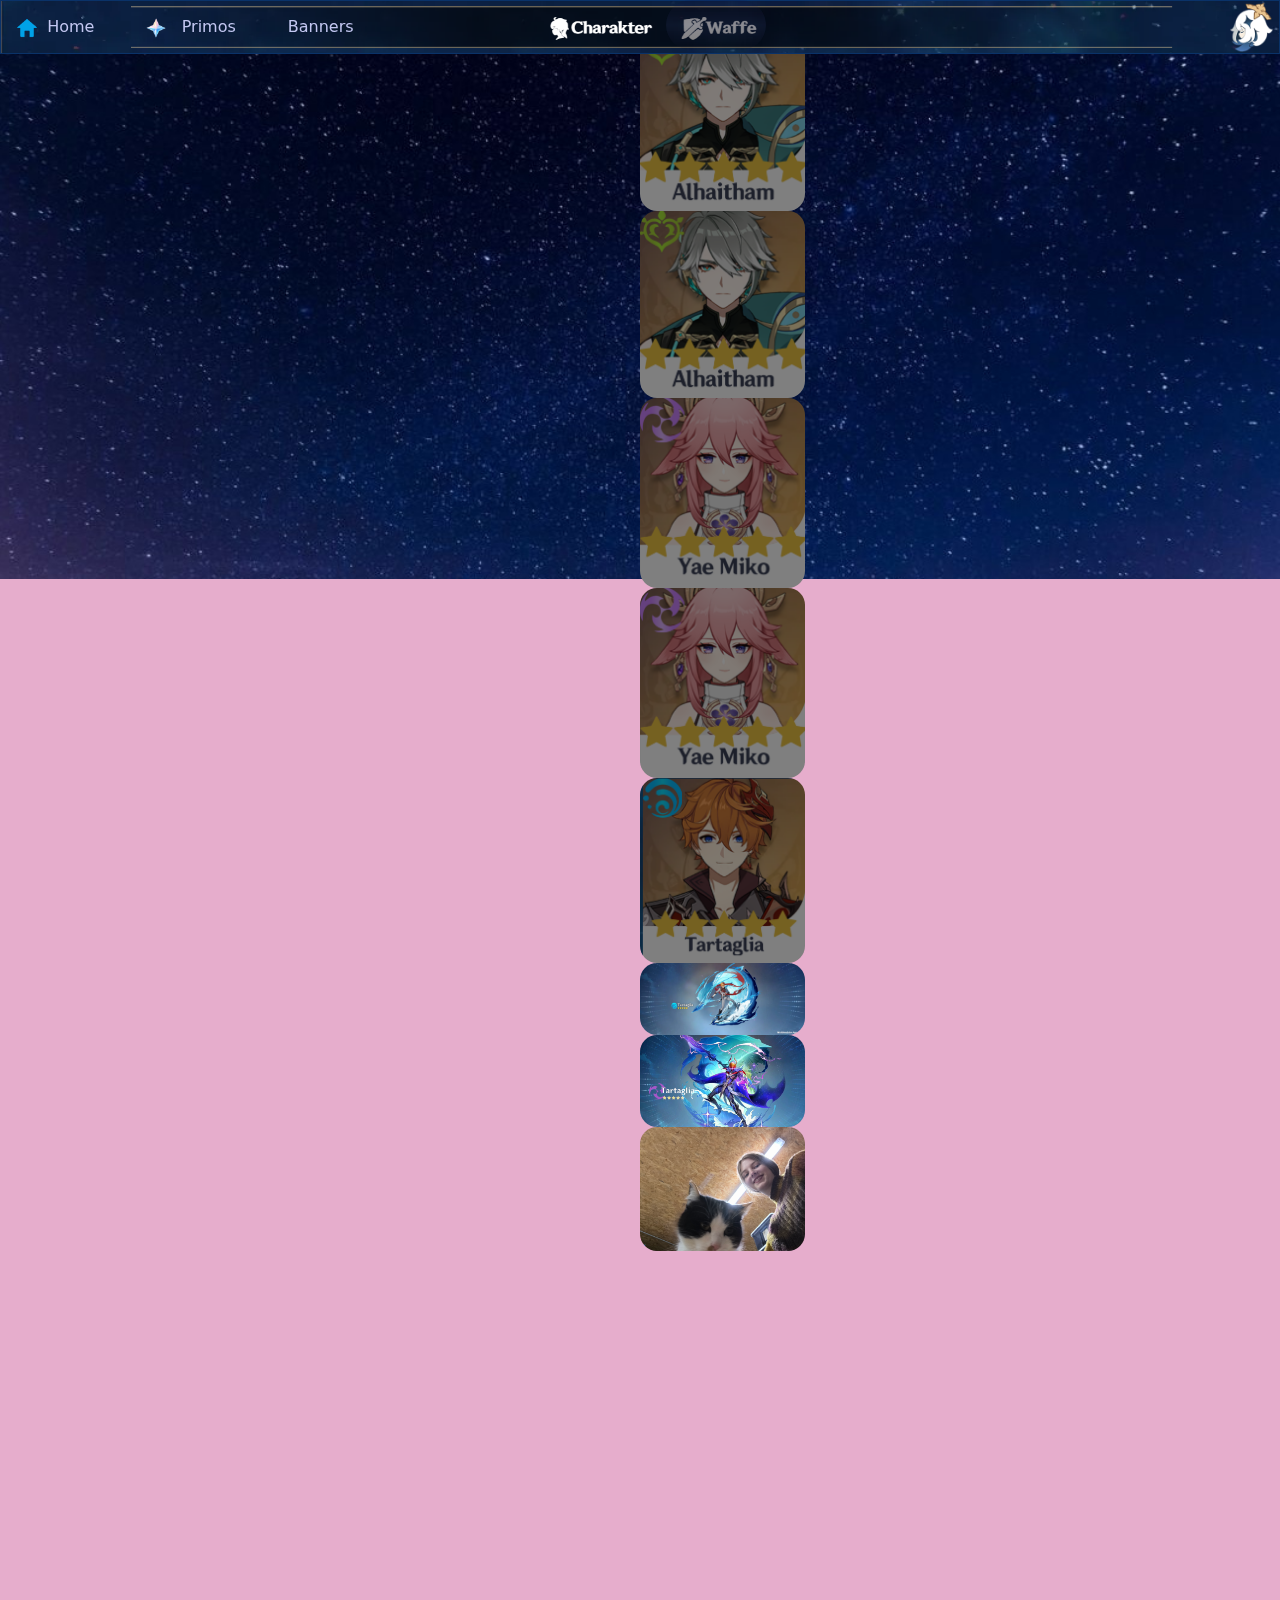
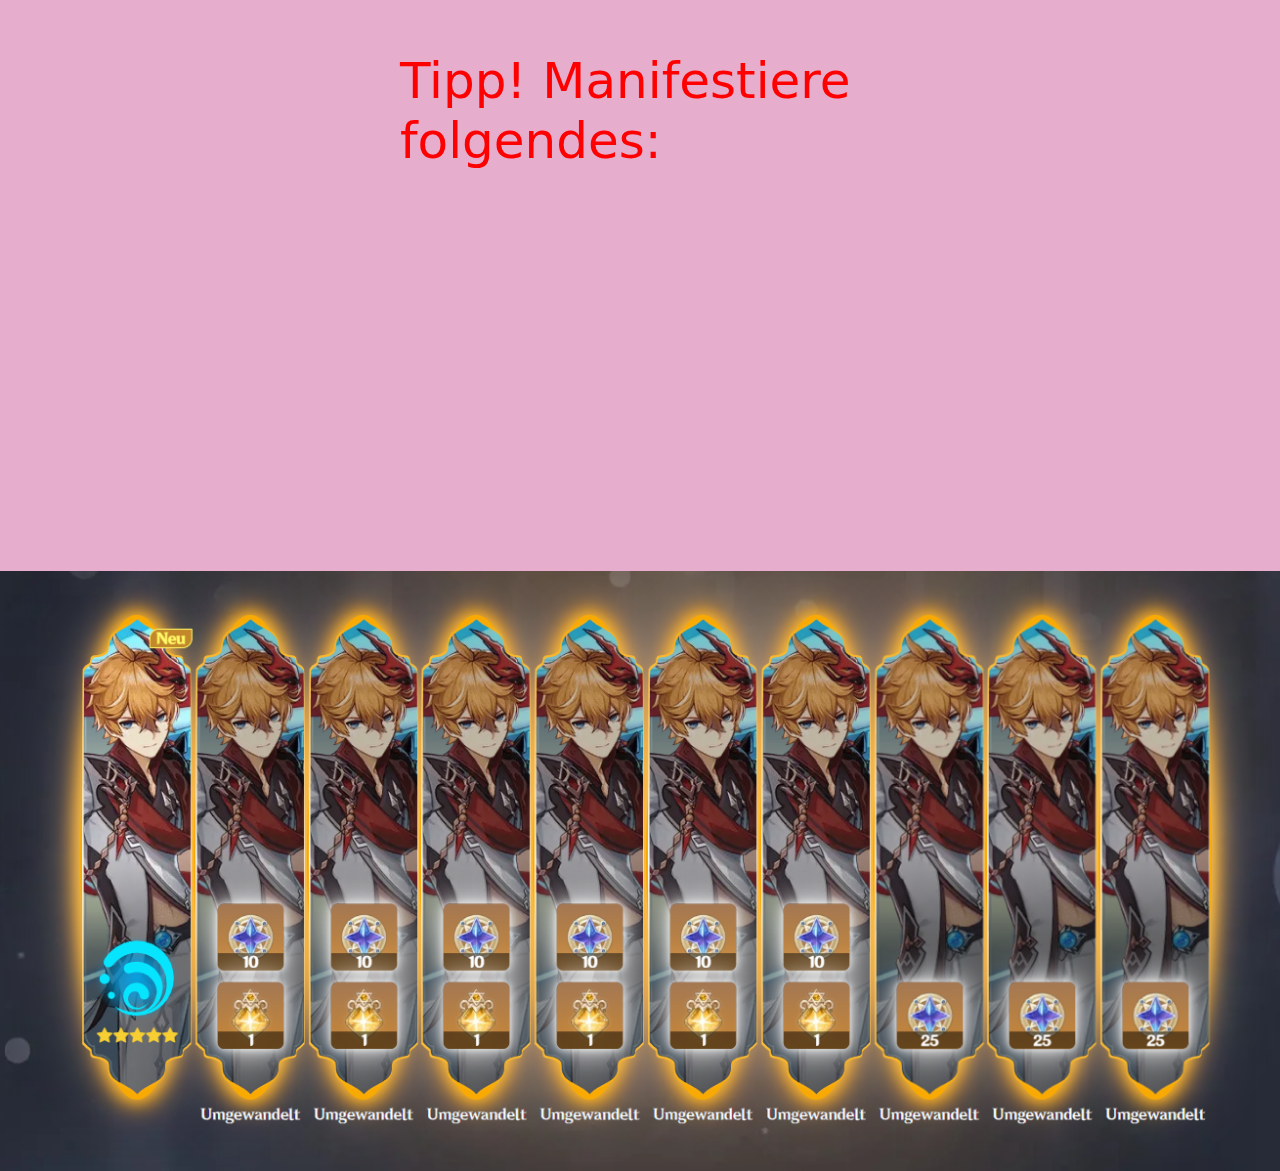
<file: characterMenue.html>
<!--https://jojokitten.github.io/ultimativesGeschirrProjekt/genshin.html -->
<!DOCTYPE html>
<html lang="de">
<head>
  <meta charset="utf-8" />
  <meta name="viewport" content="width=device-width,initial-scale=1" />
  <title>Character Menü</title>
  <link href="https://cdn.jsdelivr.net/npm/bootstrap@5.3.3/dist/css/bootstrap.min.css" rel="stylesheet">
  <link rel="stylesheet" href="styles.css">
  <link rel="icon" type="image/x-icon" href="images/favicon.ico">
  <style>
body {
  background-image: url('images/nightGenshinMenuBG.jpg');
  background-position:  center -100px; 
  background-size: 1300px;
background-repeat: no-repeat;
background-attachment: fixed;
  cursor: url('images/genshinCursor.cur'), auto;}
:root{
      --pink-900: #8a0034;
      --pink-700: #d71c79;
      --pink-500: #f36cd0;
      --pink-300: #ffd6ed;}
ul {
background-position:  0px -5px;
background-size: 1300px 57px;
background-repeat: no-repeat;
background-image: url('images/characterMenueNavBar.png');
border: 1px solid rgb(10, 50, 104);}
ul li a {
  color: rgb(195, 199, 241);}
ul li a:hover {
background: #203b7b;
opacity: 0.7}
      ul li {
  margin-right: 20px;}
.profileItem {
  margin-left: auto; 
  margin-right: 10px;}
.profileIcon {  
  display: block;
  margin: -20px;
  padding: -20px;
  height: 50px;}
.allCharacterssss {
  margin-top: 120px;
  display: grid;
  grid-template-columns: repeat(auto-fill, minmax(180px, 1fr));
  gap: 25px;
  padding: 40px;
  justify-items: center;}
.characterMenuImg {
  margin-left: 50%;
  margin-right: 50%;
  width: 165px;
  height: auto;
  border-radius: 17px;
  transition: transform 0.2s ease, box-shadow 0.2s ease;
  cursor: pointer;}
.characterMenuImg:hover {
  transform: scale(1.06);
  box-shadow: 0 8px 18px rgba(255, 145, 206, 0.6);}
  #weaponMenuActivationBtn{
    opacity:0.1;
    left: 52vw; 
    top:0vw;
    width: 100px;
    height: 50px;
    position: absolute;
    z-index: 220;
  background: linear-gradient(rgb(19, 2, 54), rgb(96, 112, 194), rgb(9, 1, 17));}
  #weaponMenuActivationBtn:hover{
    opacity: 0.3;
    color: white;
  }
</style>

<body>
  <ul z-index="20" class="navBar">
    <li><a href="index.html"><img src="images/blueHomeButton.png"; width="20px";>&nbsp; Home</a></li>
    <li><a href="statistic.html"><img src="images/primoIcon.ico"; width="20px";> &nbsp; Primos</a></li>
    <li><a href="genshin.html">Banners</a></li>
    <li class="profileItem"><a href="profile.html"><img class="profileIcon" src="images/paimonIcon.png"></a></li>
  </ul>
  <div id="weaponMenuDiv">

  </div>
  <button id="weaponMenuActivationBtn" onclick="weaponMenuChangeHTML()"></button>
  <button id="characterMenuActivationBtn" onclick="characterMenuChangeHTML()"></button>
  <div id="characterMenuDiv">
  <div id="allCharacterssss">
    <!--alhaitham-->
    <a href="showNichtErhalten.html?From=Alhaitham"><img src="images/characterAlhaitham.png" id="noAlhathamMenuImg" class="characterMenuImg"></a>
    <a href="alhatham.html"><img src="images/characterAlhaitham.png" id="alhaithamMenuImg" class="characterMenuImg"></a>
    <!--yae-->
    <a href="showNichtErhalten.html?From=Yae"><img src="images/characterYaeMiko.png" id="noYaeMikoImg" class="characterMenuImg"></a>
    <a href="yae.html"><img src="images/characterYaeMiko.png" id="yaeMenuImg" class="characterMenuImg"></a>
    <!--childe-->
    <a href="showNichtErhalten.html"><img src="images/noTartagliaMenuImg.png" class="noTartagliaImg characterMenuImg"></a>
    <a href="showTartaglia.html"><img src="images/tartagliaC0.png" class="tartagliaImg characterMenuImg"></a>
    <a href="showTartaglia.html"><img src="images/tartagliarC1.jpg" class="c1tartagliaImg characterMenuImg"></a>
    <!--spaaaaß-->
    <a href="profile.html"><img src="images/meAndCatForCharacterMenu.jpg" class="characterMenuImg"></a>

  </div>
<div id="tartaglia10PullLuck">
  <h2 style="position:relative; margin: 400px; color: red; font-size: 50px">Tipp! Manifestiere folgendes:</h2>
  <img src="images/manifestation.png" height="600px" width="auto" position="relative">
</div>
  </div>
<script src="script.js"></script>
</body>
</html>
</file>
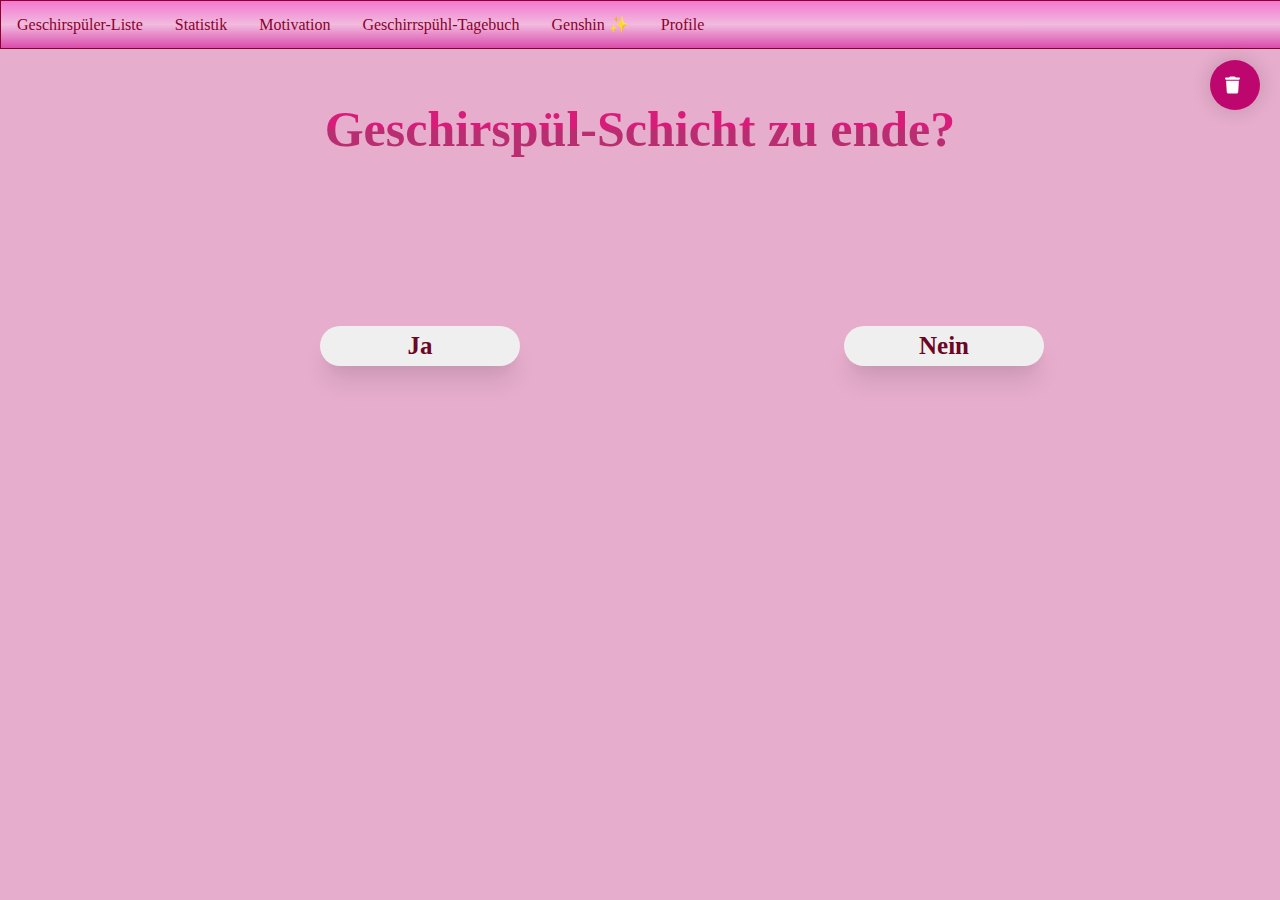
<file: geschirrspühl-tagebuch-eins.html>
<!DOCTYPE html>
<html lang="en">
<meta charset="UTF-8">
<title>Geschirrspüler-Projekt</title>
<meta name="viewport" content="width=device-width,initial-scale=1">
<link rel="stylesheet" href="styles.css">
<link rel="icon" type="image/x-icon" href="images/favicon.ico">
<link href="https://cdn.jsdelivr.net/npm/bootstrap@5.3.8/dist/css/bootstrap.min.css" rel="stylesheet" integrity="sha384-sRIl4kxILFvY47J16cr9ZwB07vP4J8+LH7qKQnuqkuIAvNWLzeN8tE5YBujZqJLB" crossorigin="anonymous">
<style>
button.tagebuch-sticker.clicked {
  border: 5px solid rgb(137, 1, 44);}
  input#uhrzeit {
  display: block;
  margin: 150px auto;
  padding: 10px;
  font-size: 50px;
  border: 2px solid rgb(137, 1, 44);
  border-radius: 10px;
  text-align: center;}
button.TagebuchEintragSave{
  position: absolute;
  top: 1500px;
  left: 40%;
  margin: 20px auto;
  padding: 15px 30px;
  font-size: 24px;
  border: none;
  border-radius: 10px;
  background: rgb(137, 1, 44);
  color: white;
  cursor: pointer;}
</style>
<style id="UploadeImageOfFinishedKitchen"> 
.custum-file-upload {
  position:absolute;
  top:1100px;
  left:36%;
  height: 200px;
  width: 300px;
  flex-direction: column;
  align-items: space-between;
  gap: 20px;
  cursor: pointer;
  align-items: center;
  justify-content: center;
  border: 2px dashed #960a60;
  background-color: rgb(248, 170, 225);
  padding: 1.5rem;
  border-radius: 10px;
  box-shadow: 0px 48px 35px -48px rgba(0,0,0,0.1);
}

.custum-file-upload .icon {
  display: flex;
  align-items: center;
  justify-content: center;
}

.custum-file-upload .icon svg {
  height: 80px;
  fill: #960a60;
}

.custum-file-upload .text {
  display: flex;
  align-items: center;
  justify-content: center;
}

.custum-file-upload .text span {
  font-weight: 1000;
  color: #960a60;
  font-size: 20px;
}

.custum-file-upload input {
  display: none;}
</style>
<body>
<div id="schichtZuEndeneinMessage">

  <div class="headings"> <h1>Geschirspül-Schicht zu ende?</h1> </div>

  <p></p>

<button id="schichtZuEndeja" class="schichtZuEndeja" onclick="schichtZuEndeja()">
 Ja
</button>
<button id="schichtZuEndenein" class="schichtZuEndenein" onclick="schichtZuEndenein()">
 Nein
</button>
<div id="schichtZuEndeneinMessage"></div>
<button class="delete" onclick="window.location.href='whyDidUDelete.html'">
  <svg viewBox="0 0 448 512" class="svgIcon"><path d="M135.2 17.7L128 32H32C14.3 32 0 46.3 0 64S14.3 96 32 96H416c17.7 0 32-14.3 32-32s-14.3-32-32-32H320l-7.2-14.3C307.4 6.8 296.3 0 284.2 0H163.8c-12.1 0-23.2 6.8-28.6 17.7zM416 128H32L53.2 467c1.6 25.3 22.6 45 47.9 45H346.9c25.3 0 46.3-19.7 47.9-45L416 128z"></path></svg>
</button>
</div>
  <ul class="navBar">
    <li><a href="index.html">Geschirspüler-Liste</a></li>
    <li><a href="statistic.html">Statistik</a></li>
    <li><a href="motivation.html">Motivation</a></li>
        <li><a href="geschirrspühl-tagebuch.html">Geschirrspühl-Tagebuch</a></li>
        <li><a href="genshin.html">Genshin ✨</a></li>
     <li><a href="profile.html">Profile</a></li>
  </ul>
  </body>
<script src="script.js"></script>
</html>
</file>
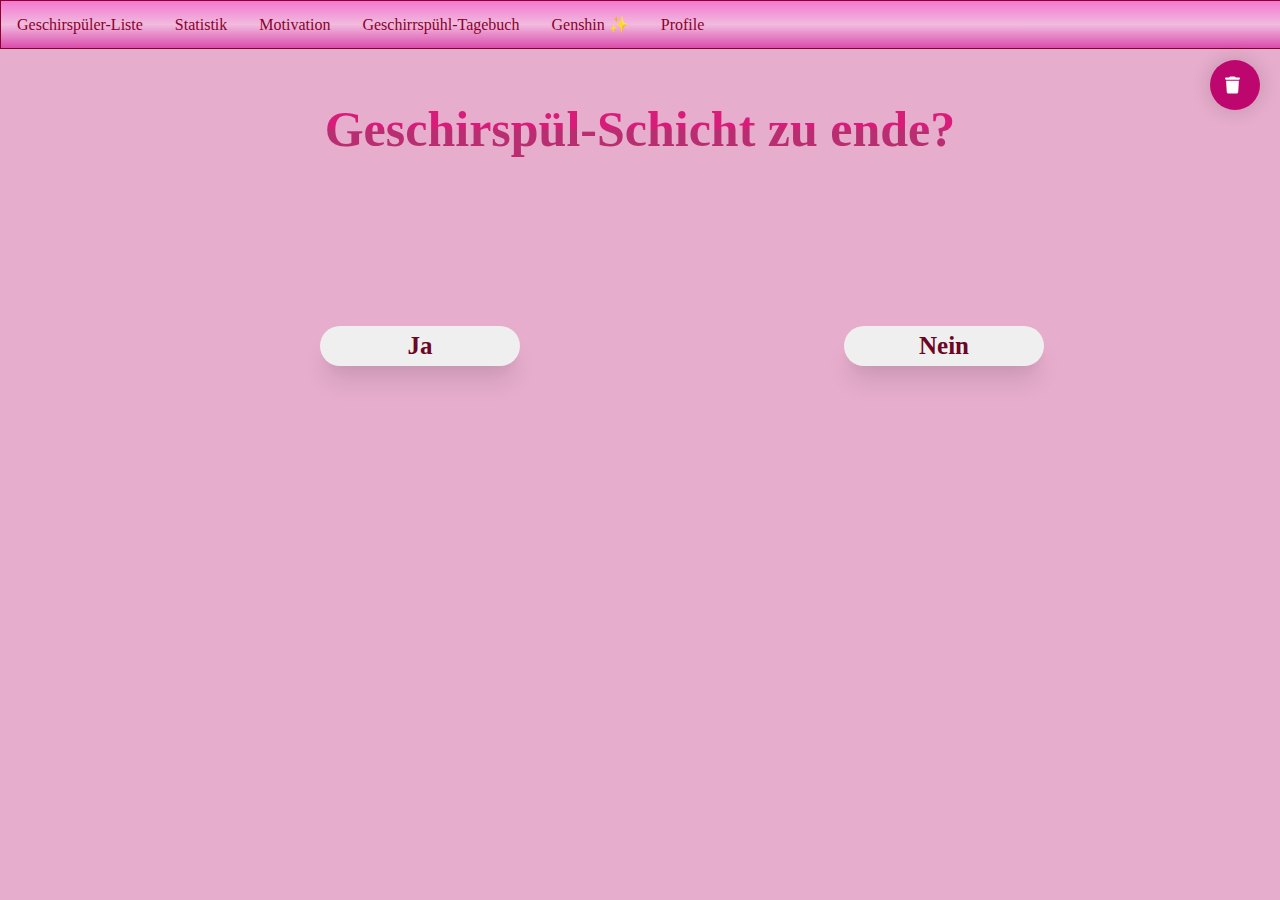
<file: geschirrspühl-tagebuch.html>
<!DOCTYPE html>
<html lang="en">
<meta charset="UTF-8">
<title>Geschirrspüler-Projekt</title>
<meta name="viewport" content="width=device-width,initial-scale=1">
<link rel="stylesheet" href="styles.css">
<style>
button.tagebuch-sticker.clicked {
  border: 5px solid rgb(137, 1, 44);}
  input#uhrzeit {
  display: block;
  margin: 150px auto;
  padding: 10px;
  font-size: 50px;
  border: 2px solid rgb(137, 1, 44);
  border-radius: 10px;
  text-align: center;}
button.TagebuchEintragSave{
  position: absolute;
  top: 1500px;
  left: 40%;
  margin: 20px auto;
  padding: 15px 30px;
  font-size: 24px;
  border: none;
  border-radius: 10px;
  background: rgb(137, 1, 44);
  color: white;
  cursor: pointer;}
</style>
<style id="UploadeImageOfFinishedKitchen"> 
.custum-file-upload {
  position:absolute;
  top:1100px;
  left:36%;
  height: 200px;
  width: 300px;
  flex-direction: column;
  align-items: space-between;
  gap: 20px;
  cursor: pointer;
  align-items: center;
  justify-content: center;
  border: 2px dashed #960a60;
  background-color: rgb(248, 170, 225);
  padding: 1.5rem;
  border-radius: 10px;
  box-shadow: 0px 48px 35px -48px rgba(0,0,0,0.1);
}

.custum-file-upload .icon {
  display: flex;
  align-items: center;
  justify-content: center;
}

.custum-file-upload .icon svg {
  height: 80px;
  fill: #960a60;
}

.custum-file-upload .text {
  display: flex;
  align-items: center;
  justify-content: center;
}

.custum-file-upload .text span {
  font-weight: 1000;
  color: #960a60;
  font-size: 20px;
}

.custum-file-upload input {
  display: none;}
</style>
<body>
<div id="schichtZuEndeneinMessage">

  <div class="headings"> <h1>Geschirspül-Schicht zu ende?</h1> </div>

  <p></p>

<button id="schichtZuEndeja" class="schichtZuEndeja" onclick="schichtZuEndeja()">
 Ja
</button>
<button id="schichtZuEndenein" class="schichtZuEndenein" onclick="schichtZuEndenein()">
 Nein
</button>
<div id="schichtZuEndeneinMessage"></div>
<button class="delete" onclick="window.location.href='whyDidUDelete.html'">
  <svg viewBox="0 0 448 512" class="svgIcon"><path d="M135.2 17.7L128 32H32C14.3 32 0 46.3 0 64S14.3 96 32 96H416c17.7 0 32-14.3 32-32s-14.3-32-32-32H320l-7.2-14.3C307.4 6.8 296.3 0 284.2 0H163.8c-12.1 0-23.2 6.8-28.6 17.7zM416 128H32L53.2 467c1.6 25.3 22.6 45 47.9 45H346.9c25.3 0 46.3-19.7 47.9-45L416 128z"></path></svg>
</button>
</div>
  <ul class="navBar">
    <li><a href="index.html">Geschirspüler-Liste</a></li>
    <li><a href="statistic.html">Statistik</a></li>
    <li><a href="motivation.html">Motivation</a></li>
        <li><a href="geschirrspühl-tagebuch.html">Geschirrspühl-Tagebuch</a></li>
        <li><a href="genshin.html">Genshin ✨</a></li>
     <li><a href="profile.html">Profile</a></li>
  </ul>
  </body>
<script src="script.js"></script>
</html>
</file>
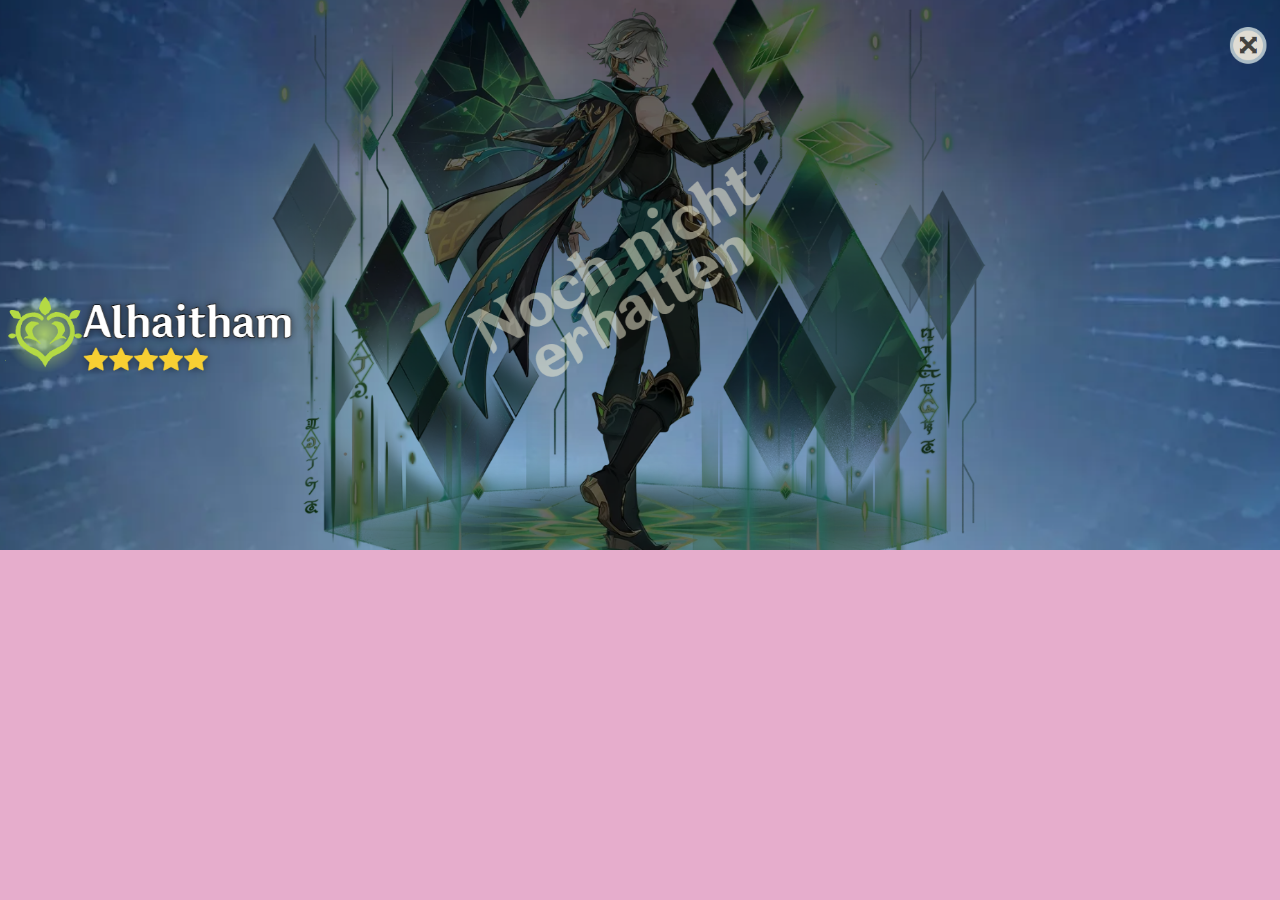
<file: showAlhatham.html>
<!DOCTYPE html>
<html lang="de">
<head>
  <meta charset="utf-8" />
  <meta name="viewport" content="width=device-width,initial-scale=1" />
  <link rel="icon" type="image/x-icon" href="images/favicon.ico">
  <title>Character Menü</title>
  <link rel="stylesheet" href="styles.css">
  <style>
  body{
      cursor: url('images/genshinCursor.cur'), auto;}
img.alhaithamNochNichtErhalten {
  width: 1300px; 
  height: auto;
  position: absolute;
  top: -2px; 
  left: 50%;
  transform: translateX(-50%);
  overflow: hidden;}
  div.alhaithamNochNichtErhaltennnn button.leaveAlhaitham {
    z-index:20;
    position: absolute;
    height: 40px;
    width: 40px; 
    left: 1228px; 
    top: 26px;
  opacity: 0;
  transition: opacity 0.2s;
  background-color: rgb(49, 32, 111) !important;}
  div.alhaithamNochNichtErhaltennnn button.leaveAlhaitham:hover {
  opacity: 0.3;
  background-color: rgb(49, 32, 111) !important;}
  </style>
  </head>

  <body>
    <div class="alhaithamNochNichtErhaltennnn">
    <img class="alhaithamNochNichtErhalten" src="images/alhaithamNochNichtErhalten.png">
    <button class="leaveAlhaitham" onclick="window.location.href='characterMenue.html'"></button>
    </div>
  </body>
  <script>

  </script>
  <html>
</file>
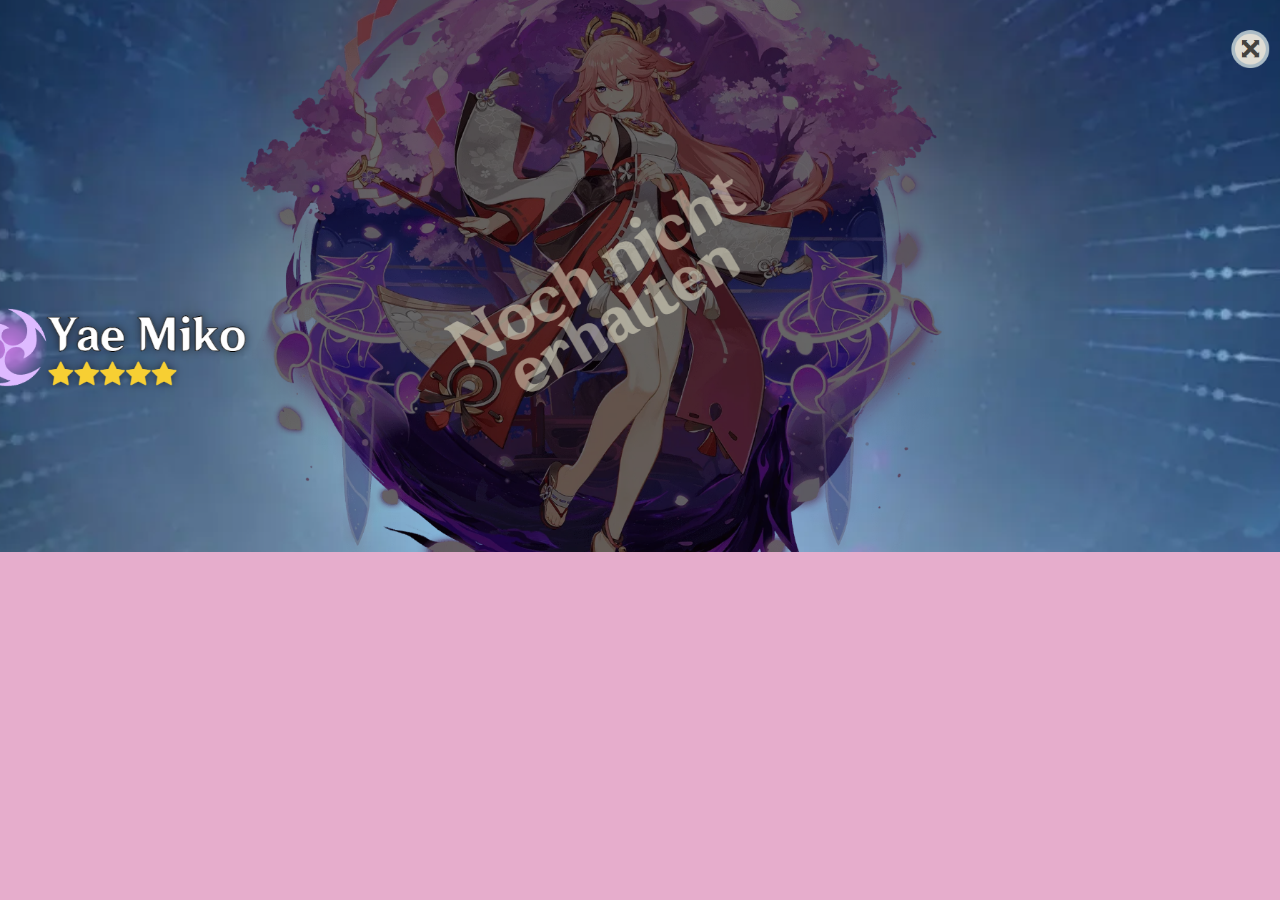
<file: showNichtErhalten.html>
<!DOCTYPE html>
<html lang="de">
<head>
  <meta charset="utf-8" />
  <meta name="viewport" content="width=device-width,initial-scale=1" />
  <link rel="icon" type="image/x-icon" href="images/favicon.ico">
  <title>Character Menü</title>
  <link rel="stylesheet" href="styles.css">
  <style>
  body{
      cursor: url('images/genshinCursor.cur'), auto;}
    img.noCharacterImg {
    width: 1300px; 
    height: auto;
    position: absolute;
    top: -2px; 
    left: 50%;
    transform: translateX(-50%);
    overflow: hidden;
    z-index: 1;}
   #returnBtn {
    z-index:2;
    position: absolute;
    height: 40px;
    width: 40px; 
    left: 1224px;  
    top: 29px;
  opacity: 0;
  transition: opacity 0.2s;
  background-color: rgb(215, 210, 234) !important;}
  #returnBtn:hover {
  opacity: 0.2;
  background-color: rgb(222, 218, 237) !important;}
  </style>

  </head>

  <body>
    <button id="returnBtn" onclick="window.location.href='characterMenue.html'"></button>

    <div id="noCharDiv">
    <img id="noAlhaithamFullImg" class="noCharacterImg" src="images/alhaithamNochNichtErhalten.png">

    <img id="noYaeFullImg" class="noCharacterImg" src="images/yaeMikoNochNichtErhalten.png">
    </div>
  </body>
  <script src="script.js"></script>
  <html>
</file>
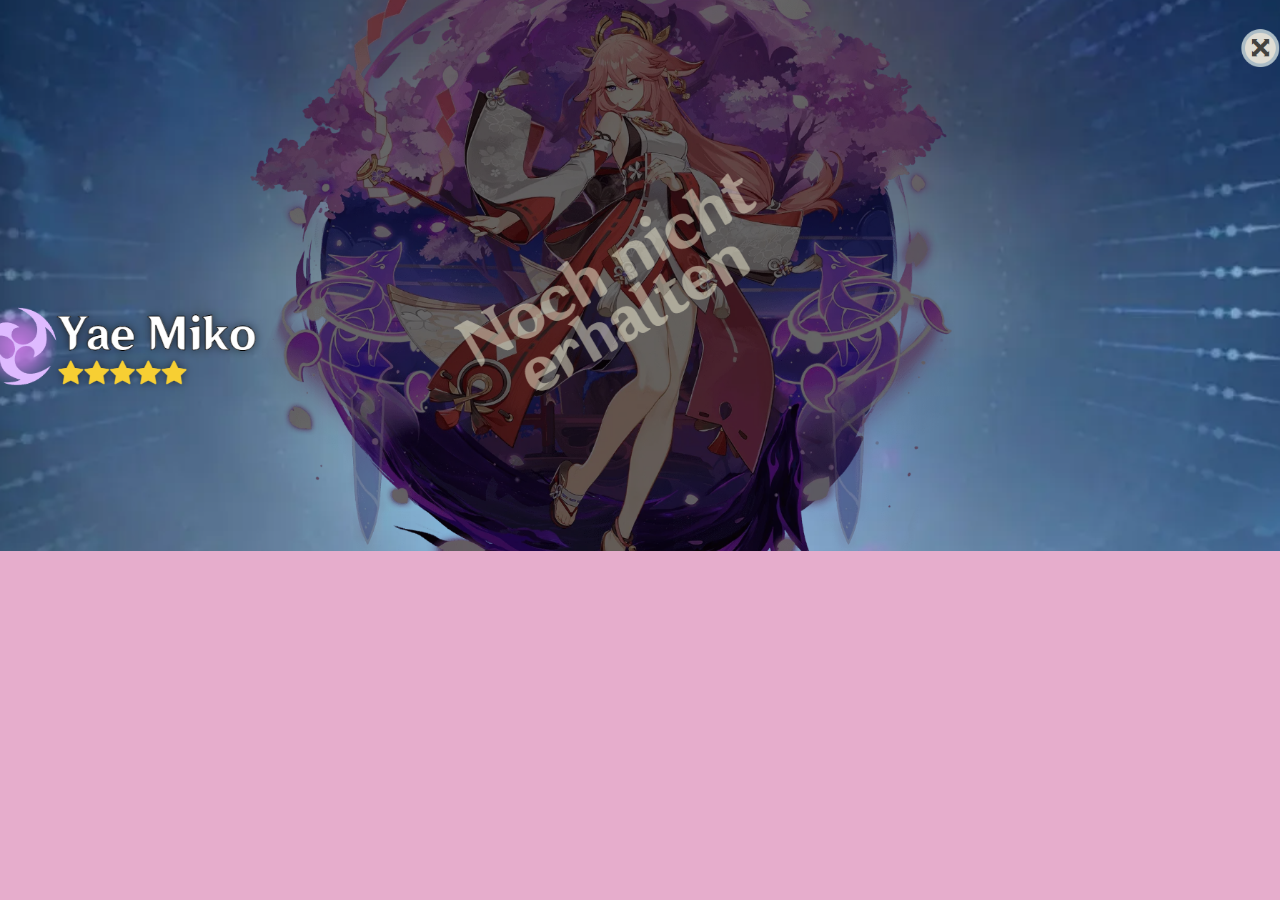
<file: showYae.html>
<!DOCTYPE html>
<html lang="de">
<head>
  <meta charset="utf-8"/>
  <meta name="viewport" content="width=device-width,initial-scale=1" />
  <link rel="icon" type="image/x-icon" href="images/favicon.ico">
  <title>Character Menü</title>
  <link rel="stylesheet" href="styles.css">
  <style>
      body{
      cursor: url('images/genshinCursor.cur'), auto;}
img.yaeNochNichtErhalten {
  width: 1300px; 
  height: auto;
  position: absolute;
  top: -3px;
}
button.leaveYae {
    z-index:20; 
    position: absolute;
    height: 40px;  
    width: 40px; 
    left: 1240px;  
    top: 27px;
  opacity: 0;
  transition: opacity 0.2s;
  background-color: rgb(49, 32, 111) !important;}
 button.leaveYae:hover {
  opacity: 0.3;
  background-color: rgb(49, 32, 111) !important;}
  </style>
  </head>

  <body>
      <div class="yarNochNichtErhaltennnn"></div>
    <img class="yaeNochNichtErhalten" src="images/yaeMikoNochNichtErhalten.png">
        <button class="leaveYae" onclick="window.location.href='characterMenue.html'"></button>
    </div>
  </body>
  <script>

  </script>
  <html>
</file>
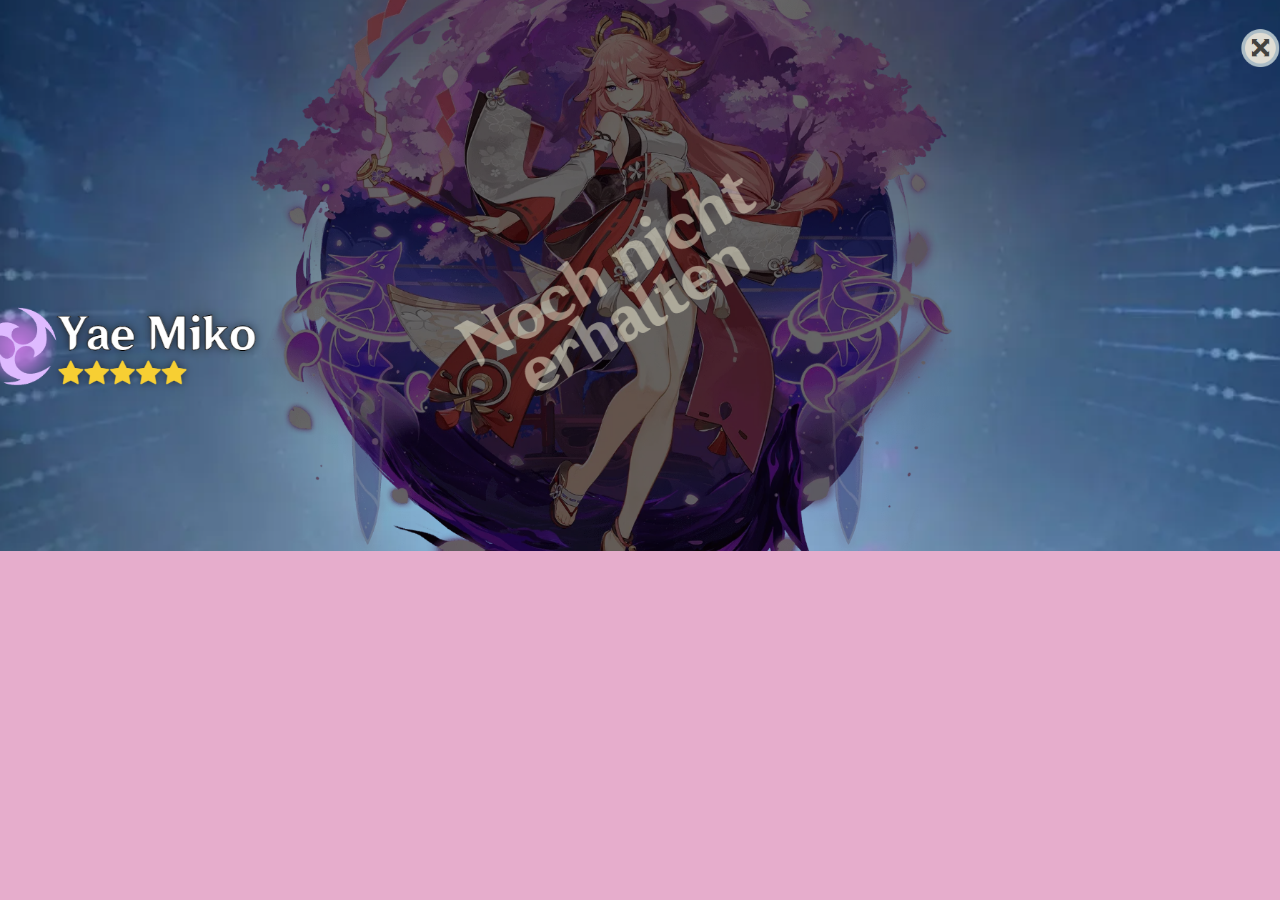
<file: yae.html>
<!DOCTYPE html>
<html lang="de">
<head>
  <meta charset="utf-8"/>
  <meta name="viewport" content="width=device-width,initial-scale=1" />
  <link rel="icon" type="image/x-icon" href="images/favicon.ico">
  <title>Character Menü</title>
  <link rel="stylesheet" href="styles.css">
  <style>
      body{
      cursor: url('images/genshinCursor.cur'), auto;}
img.yaeNochNichtErhalten {
  width: 1300px; 
  height: auto;
  position: absolute;
  top: -3px;
}
button.leaveYae {
    z-index:20; 
    position: absolute;
    height: 40px;  
    width: 40px; 
    left: 1240px;  
    top: 27px;
  opacity: 0;
  transition: opacity 0.2s;
  background-color: rgb(49, 32, 111) !important;}
 button.leaveYae:hover {
  opacity: 0.3;
  background-color: rgb(49, 32, 111) !important;}
  </style>
  </head>

  <body>
      <div class="yaeDiv"></div>
    <img class="yaeNochNichtErhalten" src="images/yaeMikoNochNichtErhalten.png">
        <button class="leaveYae" onclick="window.location.href='characterMenue.html'"></button>
    </div>
  </body>
  <script>

  </script>
  <html>
</file>
<file: styles.css>
body {
    background-color: rgb(230, 173, 204);
    margin: 0; 
  overflow-x:hidden;}
h1 {
    text-align: center;
 background: linear-gradient(to bottom, 
        #d71c79 50%,  
        #b92d71 50%  
    );
    -webkit-background-clip: text;
    background-clip: text;
    color: transparent; 
    margin: 100px 0 40px 0; 
font-style: 	Brush Script MT;
font-size: 50px;
font-weight: 3000;
}
button.RETURNHOME{
  align-items: center;
  width: 400px;
  height: 100px;
  font-size: 20px;
  color: #000;}
h1.whyDidUDelete{
  font-size: 90px;
}
h2.whyDidUDelete {
    text-align: center;
    color: rgb(137, 1, 44);;
    margin: 20px 0 20px 0;
}
p.whyDidUDelete {
    text-align: center;
    color: rgb(137, 1, 44);
    font-size: 20px;
    margin: 20px 0 20px 0;}
img.navia {
    display: block;
    margin-left: auto;
    margin-right: auto;
    width: 500px;
    height: 200px;
    border-radius: 20px;
}
p.Delete2NaviaFont{
    text-align: center;
    padding-top:16%;
    color: rgb(137, 1, 44);;
    font-size: 25px;
    margin: 20px 0 20px 0;
    font-family: 'Comic Sans MS', cursive, sans-serif;}
ul {
  align-items: center;
  list-style: none;
  z-index: 200;
  list-style-type: none;
  margin: 0;
  padding: 0;
  display: flex;
   border: 1px solid rgb(137, 1, 44);
  position: fixed;
  top: 0;
  width: 100%;
background: linear-gradient(rgb(243, 120, 208), rgb(241, 186, 222), rgb(219, 77, 172));}
ul li a {
  display: block;
  color: rgb(137, 1, 44);;
  padding: 14px 16px;
  text-decoration: none;}
ul li a:hover {
background: #ffe3f0;
background: radial-gradient(circle, rgba(255, 227, 240, 1) 0%, rgba(242, 124, 181, 0.32) 100%);}

button {
  font-size: 14px;
  font-family: inherit;
  font-weight: 600;
  padding: 5px;
  border-radius: 50px;
  cursor: pointer;
  border: none;
  color: rgb(108, 85, 5);
  box-shadow:
    rgba(0, 0, 0, 0.1) 0px 20px 25px -5px,
    rgba(0, 0, 0, 0.04) 0px 10px 10px -5px;
    transition: all 0.1s ease-in-out;

}
button:active {
  transform: translateY(3px);
  box-shadow:
    rgba(0, 0, 0, 0.1) 0px 14px 25px -5px,
    rgba(0, 0, 0, 0.04) 0px 10px 10px -5px;
}
button .button-content {
  display: flex;
  align-items: center;
  background: rgb(253, 195, 214);
  padding: 0.4em 1.5em;
  padding-left: 1.2em;
  border-radius: 14px;
}
button svg {
  width: 20px;
  height: 20px;
  margin-right: 6px;
  color: #ff0000;
  transition: transform 1.6s;
}
button:hover svg {
  transform: scale(1.5);
color: #e62689;}
.delete{
  width: 50px;
  height: 50px;
  border-radius: 50%;
  background-color: rgb(189, 6, 110);
  border: none;
  font-weight: 600;
  display: flex;
  align-items: center;
  justify-content: center;
  box-shadow: 0px 0px 20px rgba(0, 0, 0, 0.164);
  cursor: pointer;
  transition: all 0.3s ease-in-out;
  overflow: hidden;
  position: fixed;
  right: 20px;
  top: 60px;
  flex-direction: column; /* Ändert die Richtung auf vertikal */
  gap: 2px; /* Abstand zwischen Text und Icon */
z-index: 220;
}
.svgIcon {
  width: 15px;
  transition: all 0.3s ease-in-out;}
.svgIcon path {
  fill: white;
}
.delete:hover {
  width: 1220px; /* Bleibt quadratisch */
  height: 65px; /* Wird höher für den Text */
  border-radius: 15px; /* Leicht abgerundete Ecken */
z-index: 220;}
.delete:hover .svgIcon {
  transform: translateY(8px); /* Bewegt Icon nach unten */}
.delete::before {
  position: absolute;
  content: "Delete";
  color: white;
  transition: all 0.3s ease-in-out;
  opacity: 0;
  top: 8px; /* Position über dem Icon */
  left: 50%; /* Zentriert horizontal */
  transform: translateX(-50%); /* Perfekte horizontale Zentrierung */}
.delete:hover::before {
  opacity: 1;
  transform: translateX(-50%); /* Behält horizontale Zentrierung */}
.paimon {
    margin-left: 100px; /* 200px nach rechts */ }
button.schichtZuEndeja, button.schichtZuEndenein {
  height: 40px;
  width: 200px;
  font-size: 25px;
  color: rgb(108, 5, 38);
  margin-left: 25%;
  margin-top:10%;}
button.backToWork{height: 150px;
  width: 350px;
  font-size: 50px;
  color: rgb(108, 5, 38);
  left:  -150px;
  top:-300px;
 position: relative;}
button.tagebuch-sticker{
height: 100px;
  width: 100px;
  margin-left: 250px;
    position: relative;
  top: -140px;
;}
img.paimon{
  height: 100px;
  width: 100px;
      position: relative;
  left: -100px;}
img.kleedance{
  height: 180px;
position: relative;
top: -70px;}
p.wähle{color: rgb(137, 1, 44);
    text-align: center;
    font-size: 30px;
  top: -190px;
position: relative;}
img.furinaBackToWork{
  position: relative;
  top: -200px;
  left: 340px;
  z-index: -1;
  height: 600px;
  width: 600px;}
img.catTimeGif{
  position: relative;
  top: -370px;
  left: 0px;
    height: 300px;
  width: 300px;
    z-index: -1;
  border:#d71c79 5px solid;
  border-radius: 20px;}
img.nyancatProfile{
  position: absolute;
  top: 50px;
  left: -20px;
    height: 300px;
  width: 300px;
    z-index: -1;
  animation: moveAcrossScreen 2s linear forwards;}
  @keyframes moveAcrossScreen {
  0% {
    left: -20px; 
    transform: translateX(0);
  }
  100% {
    left: -20px; 
    transform: translateX(calc(100vw - 0px + 20px)); 
    opacity: 0;  
   display: none;}}
img#barbara{
  position: relative;
  top: -270px;
  left: 760px;
    height: 370px;
    z-index: -1;}
img.ProfilePaimon{
  position: relative;
  top: -580px;
  left: -550px;
    height: 250px;
    z-index: -1;}
button.addStricherlLena{
  position: absolute;
  top: 550px;
  left: 300px;
  display: block;
  margin: 20px auto;
  font-size: 20px;
  border: none;
  border-radius: 10px;
  background: rgb(137, 1, 44);
  color: rgb(247, 208, 208);
  cursor: pointer;
  z-index: 10;
  height: 50px;
 width: 260px;
  padding: 6px 10px;}
button.addStricherlJohanna{
  position: absolute;
  height: 50px;
  top: 550px;
  left: 680px;
  display: block;
  margin: 20px auto;
  padding: 6px 10px;
  font-size: 20px;
  border: none;
  border-radius: 10px;
  background: rgb(137, 1, 44);
  color: rgb(247, 208, 208);
  cursor: pointer;
width: 260px;}
p.stricherlCountLena{
  display: inline-block;
  position: relative;
  border-color: rgb(191, 27, 142);
  border-width: 10px;
  border-radius: 20px;
  border-style: double;
  top: 90px;
  left: 350px;
  font-size: 90px;
background: linear-gradient(to bottom, 
        #eb71ae 50%, 
        #480626 
      );
      -webkit-background-clip: text; 
    background-clip: text;     
    -webkit-text-fill-color: transparent; 
    color: transparent; }
p.stricherlCountJohanna{
    position: relative;
  top: 90px;
  left: 560px;
  font-size: 90px;background: linear-gradient(to bottom, 
        #d10a6d 50%, 
        #f8f2f5 
      );
      -webkit-background-clip: text; 
    background-clip: text;     
    -webkit-text-fill-color: transparent; 
    color: transparent; 
  border-color: rgb(191, 27, 142);
  border-width: 10px;
  border-radius: 20px;
  border-style: double;
  display: inline-block;}
button.lena {
   background: linear-gradient(
    0deg,
    rgb(189, 6, 110) 0%,
    rgb(248, 112, 196) 47%,

    rgb(197, 120, 146) 100%
  );
  width: 300px;
  margin-left: 22%;
  position: relative;
  top: 70px;}
button.jojo {
   background: linear-gradient(
    0deg,
    rgb(189, 6, 110) 0%,
    rgb(248, 112, 196) 47%,

    rgb(197, 120, 146) 100%
  );
  width: 300px;
  margin-left: 6%;
  position: relative;
    top: 70px;}
button.addStricherlLena:hover, button.addStricherlJohanna:hover {
  background-color: rgb(189, 6, 110);
  color: white;}
button.minusStricherlLena{
  position: relative;
  top: 76px;
  left: -202px;
  display: block;
  margin: 20px auto;
  font-size: 20px;
  border: none;
  border-radius: 10px;
  background: rgb(137, 1, 44);
  color: rgb(247, 208, 208);
  cursor: pointer;
  z-index: 10;
  height: 50px;
width: 260px;
  padding: 6px 10px;}
button.minusStricherlJohanna{
  position: absolute;
  height: 50px;
  top: 620px;
  left: 680px;
  display: block;
  margin: 20px auto;
  padding: 6px 10px;
  font-size: 20px;
  border: none;
  border-radius: 10px;
  background: rgb(137, 1, 44);
  color: rgb(247, 208, 208);
  cursor: pointer;
width: 260px;}
button.minusStricherlLena:hover, button.minusStricherlJohanna:hover {
  background-color: rgb(189, 6, 110);
  color: white;}
button.startGeschirrspühlsession{
  position: absolute;
  margin-top: -55.1%;
  height: 40px;
  left: 750px;
  width: 500px;
  font-size: 25px;
  color: rgb(108, 5, 38);
  z-index: 220;
 transition: 0.4s;
text-shadow: 2px 2px 3px rgb(136 0 136 / 50%);
  background: linear-gradient(
      15deg,
      #880088,
      #aa2068,
      #cc3f47,
      #de6f3d,
      #f09f33,
      #de6f3d,
      #cc3f47,
      #aa2068,
      #880088
    )
    no-repeat;
  background-size: 300%;
  background-position: left center;
  transition: background 0.3s ease;
  color: #fff;}
button.startGeschirrspühlsession:hover {
  background-size: 320%;
  background-position: right center;}
.playlist-container {
   margin: 10px 0 0 250px;
    background-color: #47052e;
    padding: 30px;
    border-radius: 20px;
    box-shadow: 0 8px 16px rgba(150, 50, 100, 0.2);
    text-align: center;
    width: 700px;}
.song-title {
  position: relative;
    margin: 15px 0;
    font-size: 20px;
    font-weight: bold;
    color: #ecabd7;
    min-height: 25px;
     z-index: 200;}
.controls {
    display: flex;
    justify-content: space-around;
    margin-top: 20px;}
.control-btn {
    background-color: #e060a6; /* Rosa Button */
    color: white;
    border: none;
    border-radius: 50%;
    width: 50px;
    height: 50px;
    font-size: 20px;
    cursor: pointer;
    transition: background-color 0.2s, transform 0.1s;}
.control-btn:hover {
    background-color: #a3357e; /* Dunkleres Rosa beim Hover */}
.control-btn:active {
    transform: scale(0.95);}
.FurinaGifStyle{
height: 200px;
width: auto;
margin-top: 20px;
visibility: hidden;
z-index: 300;}
#videoPlayer {
height: 270px;
border-radius: 20px;
position: absolute;
opacity: 50%;
top: 920px;
left: 380px;}

 #fistEnterPageBtn{
 z-index:5000;
background-color:#3e3a07;
width: 430px;
height: 100px;
position: absolute;
opacity: 0.1;
transform: translate(420px, 419px);}
  #fistEnterPageBtn:hover{
  opacity:0;}
    #fistEnterPage {
    position: fixed;
    width: 100%;
    height: 110%;
    z-index: 401;
    top: -56px; 
    left: 0px;
    background-image: url('images/firstEnterPage.png');
    background-size: 100%;
background-repeat: no-repeat;}
button.loginBtn{
width: 436px; 
height: 98px;
position: absolute;
opacity: 0.3;
transform: translate(409px, 416px);}  
button.loginBtn:hover{
  opacity:0;} 
  #login {
    position: fixed;
    width: 100%;
    height: 110%;
    z-index: 398;
    top: 0px; 
    left: 0px;
    background-image: url('images/loginComputerScreenBG.png');
    background-size: 100%;
background-repeat: no-repeat;}
  #enterName{
    z-index: 400;
  position:absolute; 
  top:200px; 
  left: 470px; 
  width:300px;
   height:20px;}
  #labelNameRed{
    z-index: 400;
    position: absolute;  
    transform: translate(550px, 160px);
    width: 150px;
    height: 30px;}
  #labelNameGreen{
    z-index: 400;
    position: absolute;
    transform: translate(550px, 160px);
    width: 150px;
    height: 30px;}
  #minniImg{
    z-index: 399;
    position: absolute;
    transform: translate(400px, 0px);
    width: 450px;
    height: auto;
    border-radius: 20%;
    border: 10px solid #24d71b} 






#resultTable {
  width: 100%;             /* Tabelle füllt Container */
  max-width: 1200px;       /* optional: maximale Breite */
  table-layout: fixed;     /* feste Spaltenbreite -> text-overflow funktioniert */
  border-collapse: collapse;
}
#resultTable th,
#resultTable td {
  padding: 8px;
  border: 1px solid rgba(0,0,0,0.08);
  overflow: hidden;
  text-overflow: ellipsis;
  white-space: nowrap;     /* verhindert Zeilenumbruch; zeigt "..." */}
/* Für Zellen mit Debug-JSON erlauben wir Umbruch und begrenzen Breite */
#resultTable td pre {
  white-space: normal;
  word-break: break-word;
  max-width: 320px;
  margin: 0;
  padding: 0;
  overflow: hidden;
  text-overflow: ellipsis;
}
/* Wenn du möchtest, kannst du spezielle Spaltenbreiten per nth-child setzen */
#resultTable td:nth-child(1), #resultTable th:nth-child(1) { width: 60px; }   /* ID */
#resultTable td:nth-child(2), #resultTable th:nth-child(2) { width: 35%; }   /* Name */
#resultTable td:nth-child(3), #resultTable th:nth-child(3) { width: 35%; }
#fistEnterPageee{
width:1100px;
height:1000px;
}


@media (max-width: 768px) {
  #fistEnterPageee{
width:1100px;
height:1000px;
}
#fistEnterPage {
    position: fixed;
    z-index: 401;
    left:-2%; 
    background-image: url('images/phoneLogin.png');
    background-size: 30%;      
background-repeat: no-repeat;}
   #fistEnterPageBtn{
background-color:#6c3f04;
z-index: 402;
width: 310px;
height: 70px;
position: absolute;
opacity: 0.1;
top: 6%; 
left: -99%;}


 #fistEnterPageBtn:hover{
  opacity:0;
cursor: pointer;}

 button.loginBtn{
width: 436px; 
height: 98px;
position: absolute;
opacity: 0.3;
transform: translate(409px, 416px);}  
button.loginBtn:hover{
  opacity:0;
} 
  #login {
    position: fixed;
    width: 100%;
    height: 110%;
    z-index: 398;
    top: 0px; 
    left: 0px;
    background-image: url('images/loginComputerScreenBG.png');
    background-size: 100%;
background-repeat: no-repeat;
  }
  #enterName{
    z-index: 400;
  position:absolute; 
  top:200px; 
  left: 470px; 
  width:300px;
   height:20px;}
  #labelNameRed{
    z-index: 400;
    position: absolute;  
    transform: translate(550px, 160px);
    width: 150px;
    height: 30px;
  }
  #labelNameGreen{
    z-index: 400;
    position: absolute;
    transform: translate(550px, 160px);
    width: 150px;
    height: 30px;}
  #minniImg{
    z-index: 399;
    position: absolute;
    transform: translate(400px, 0px);
    width: 450px;
    height: auto;
    border-radius: 20%;
    border: 10px solid #24d71b} 

#resultTable th, #resultTable td { white-space: normal; }
  }
</file>
